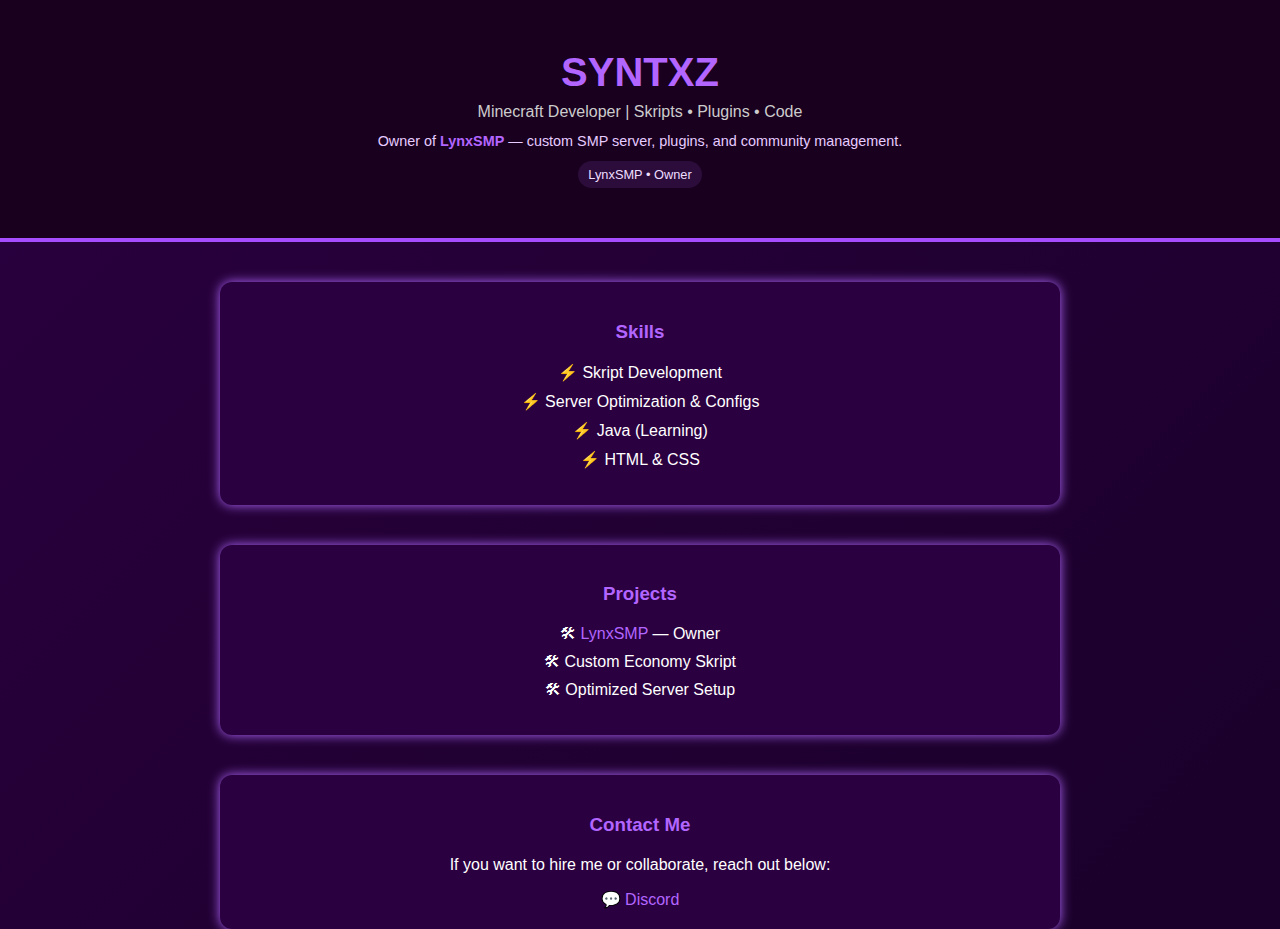
<file: index.html>
<!DOCTYPE html>
<html lang="en">
<head>
  <meta charset="UTF-8">
  <meta name="viewport" content="width=device-width, initial-scale=1.0">
  <title>Syntaxz | Minecraft Developer</title>
  <style>
    body {
      margin: 0;
      font-family: Arial, sans-serif;
      background: linear-gradient(135deg, #2a003f, #1a002a);
      color: #fff;
      text-align: center;
    }
    header {
      padding: 50px 20px;
      background: #1a001f;
      border-bottom: 4px solid #a64dff;
    }
    header h1 {
      font-size: 2.5rem;
      color: #b266ff;
      margin: 0;
    }
    header h2 {
      font-size: 1rem;
      font-weight: normal;
      color: #ccc;
      margin: 8px 0 0 0;
    }
    header p.lead {
      margin: 12px 0 0 0;
      color: #e6ccff;
      font-size: 0.9rem;
    }
    section {
      padding: 40px 20px;
      max-width: 800px;
      margin: auto;
    }
    .skills, .projects, .contact {
      margin-top: 40px;
      background: #2b0040;
      padding: 20px;
      border-radius: 12px;
      box-shadow: 0 0 12px #b266ff;
    }
    h3 {
      color: #b266ff;
      margin-bottom: 20px;
    }
    ul {
      list-style: none;
      padding: 0;
    }
    ul li {
      margin: 10px 0;
    }
    a {
      color: #b266ff;
      text-decoration: none;
      transition: 0.3s;
    }
    a:hover {
      color: #fff;
    }
    .badge {
      display: inline-block;
      padding: 6px 10px;
      border-radius: 999px;
      background: rgba(178,102,255,0.12);
      color: #eedeff;
      font-size: 0.8rem;
      margin-top: 12px;
    }
    .badge a {
      color: #eedeff;
      text-decoration: none;
    }
    .badge a:hover {
      color: #fff;
    }
  </style>
</head>
<body>
  <header>
    <h1>SYNTXZ</h1>
    <h2>Minecraft Developer | Skripts • Plugins • Code</h2>
    <p class="lead">Owner of <strong><a href="https://discord.gg/wJv9AXg3" target="_blank">LynxSMP</a></strong> — custom SMP server, plugins, and community management.</p>
    <div class="badge"><a href="https://discord.gg/wJv9AXg3" target="_blank">LynxSMP • Owner</a></div>
  </header>

  <section class="skills">
    <h3>Skills</h3>
    <ul>
      <li>⚡ Skript Development</li>
      <li>⚡ Server Optimization & Configs</li>
      <li>⚡ Java (Learning)</li>
      <li>⚡ HTML & CSS</li>
    </ul>
  </section>

  <section class="projects">
    <h3>Projects</h3>
    <ul>
      <li>🛠 <a href="https://discord.gg/wJv9AXg3" target="_blank">LynxSMP</a> — Owner</li>
      <li>🛠 Custom Economy Skript</li>
      <li>🛠 Optimized Server Setup</li>
    </ul>
  </section>

  <section class="contact">
    <h3>Contact Me</h3>
    <p>If you want to hire me or collaborate, reach out below:</p>
    <a href="https://discord.com/users/949599559997337600" target="_blank">💬 Discord</a>
  </section>
</body>
</html>
</file>
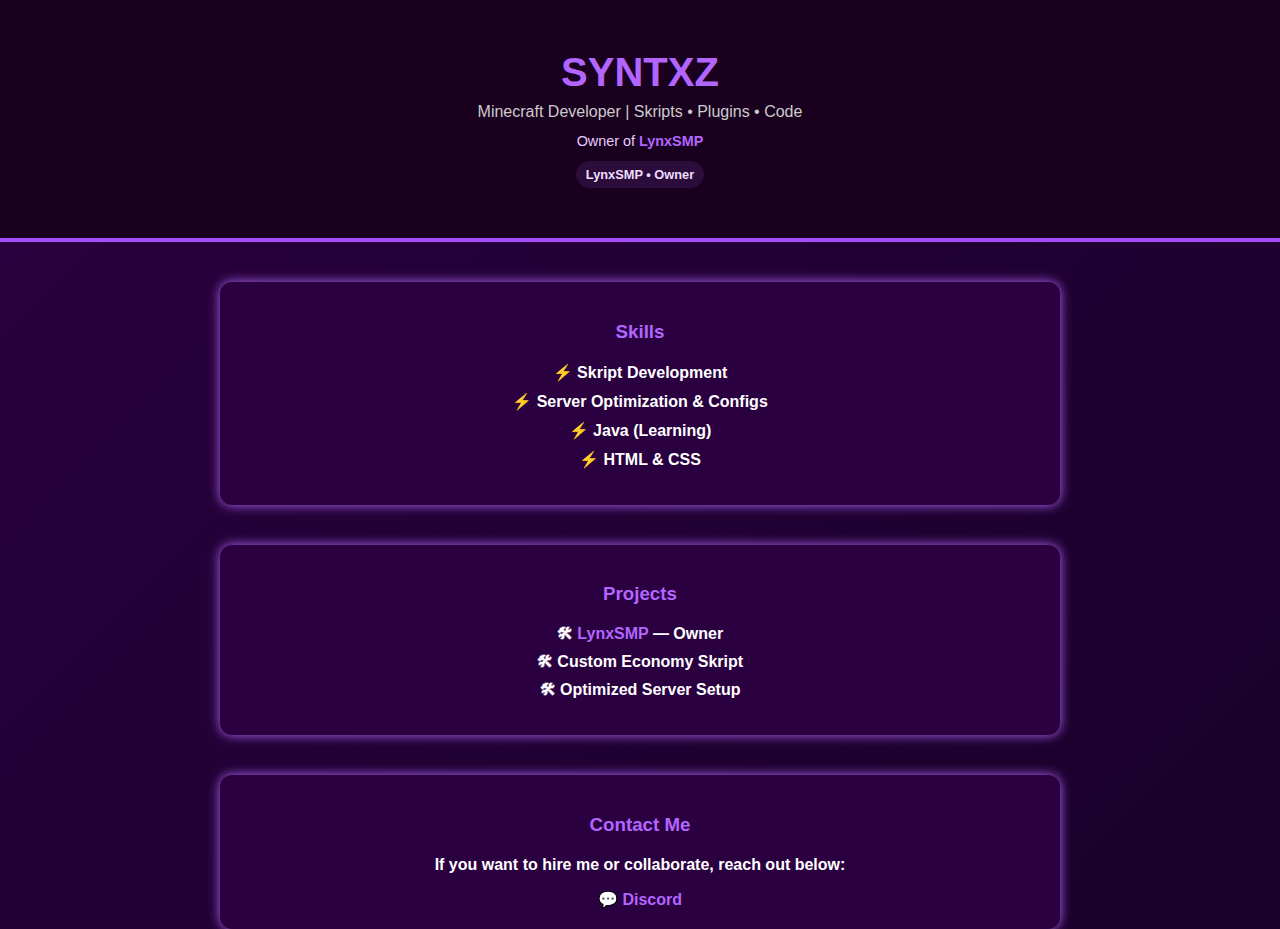
<file: portfolio.html>
<!DOCTYPE html>
<html lang="en">
<head>
  <meta charset="UTF-8">
  <meta name="viewport" content="width=device-width, initial-scale=1.0">
  <title>Syntaxz | Minecraft Developer</title>
  <style>
    body {
      margin: 0;
      font-family: Arial, sans-serif;
      background: linear-gradient(135deg, #2a003f, #1a002a);
      color: #fff;
      text-align: center;
    }
    header {
      padding: 50px 20px;
      background: #1a001f;
      border-bottom: 4px solid #a64dff;
    }
    header h1 {
      font-size: 2.5rem;
      color: #b266ff;
      margin: 0;
    }
    header h2 {
      font-size: 1rem;
      font-weight: normal;
      color: #ccc;
      margin: 8px 0 0 0;
    }
    header p.lead {
      margin: 12px 0 0 0;
      color: #e6ccff;
      font-size: 0.9rem;
    }
    section {
      padding: 40px 20px;
      max-width: 800px;
      margin: auto;
    }
    .skills, .projects, .contact {
      margin-top: 40px;
      background: #2b0040;
      padding: 20px;
      border-radius: 12px;
      box-shadow: 0 0 12px #b266ff;
    }
    h3 {
      color: #b266ff;
      margin-bottom: 20px;
    }
    ul {
      list-style: none;
      padding: 0;
    }
    ul li {
      margin: 10px 0;
    }
    a {
      color: #b266ff;
      text-decoration: none;
      transition: 0.3s;
    }
    a:hover {
      color: #fff;
    }
    .badge {
      display: inline-block;
      padding: 6px 10px;
      border-radius: 999px;
      background: rgba(178,102,255,0.12);
      color: #eedeff;
      font-size: 0.8rem;
      margin-top: 12px;
    }
    .badge a {
      color: #eedeff;
      text-decoration: none;
    }
    .badge a:hover {
      color: #fff;
    }
  </style>
</head>
<body>
  <header>
    <h1>SYNTXZ</h1>
    <h2>Minecraft Developer | Skripts • Plugins • Code</h2>
    <p class="lead">Owner of <strong><a href="https://lynxsmp.com" target="_blank">LynxSMP</a>
    <div class="badge"><a href="https://lynxsmp.com" target="_blank">LynxSMP • Owner</a></div>
  </header>

  <section class="skills">
    <h3>Skills</h3>
    <ul>
      <li>⚡ Skript Development</li>
      <li>⚡ Server Optimization & Configs</li>
      <li>⚡ Java (Learning)</li>
      <li>⚡ HTML & CSS</li>
    </ul>
  </section>

  <section class="projects">
    <h3>Projects</h3>
    <ul>
      <li>🛠 <a href="https://lynxsmp.com" target="_blank">LynxSMP</a> — Owner</li>
      <li>🛠 Custom Economy Skript</li>
      <li>🛠 Optimized Server Setup</li>
    </ul>
  </section>

  <section class="contact">
    <h3>Contact Me</h3>
    <p>If you want to hire me or collaborate, reach out below:</p>
    <a href="https://discord.gg/yourinvite" target="_blank">💬 Discord</a>
  </section>
</body>

</html>
</file>
